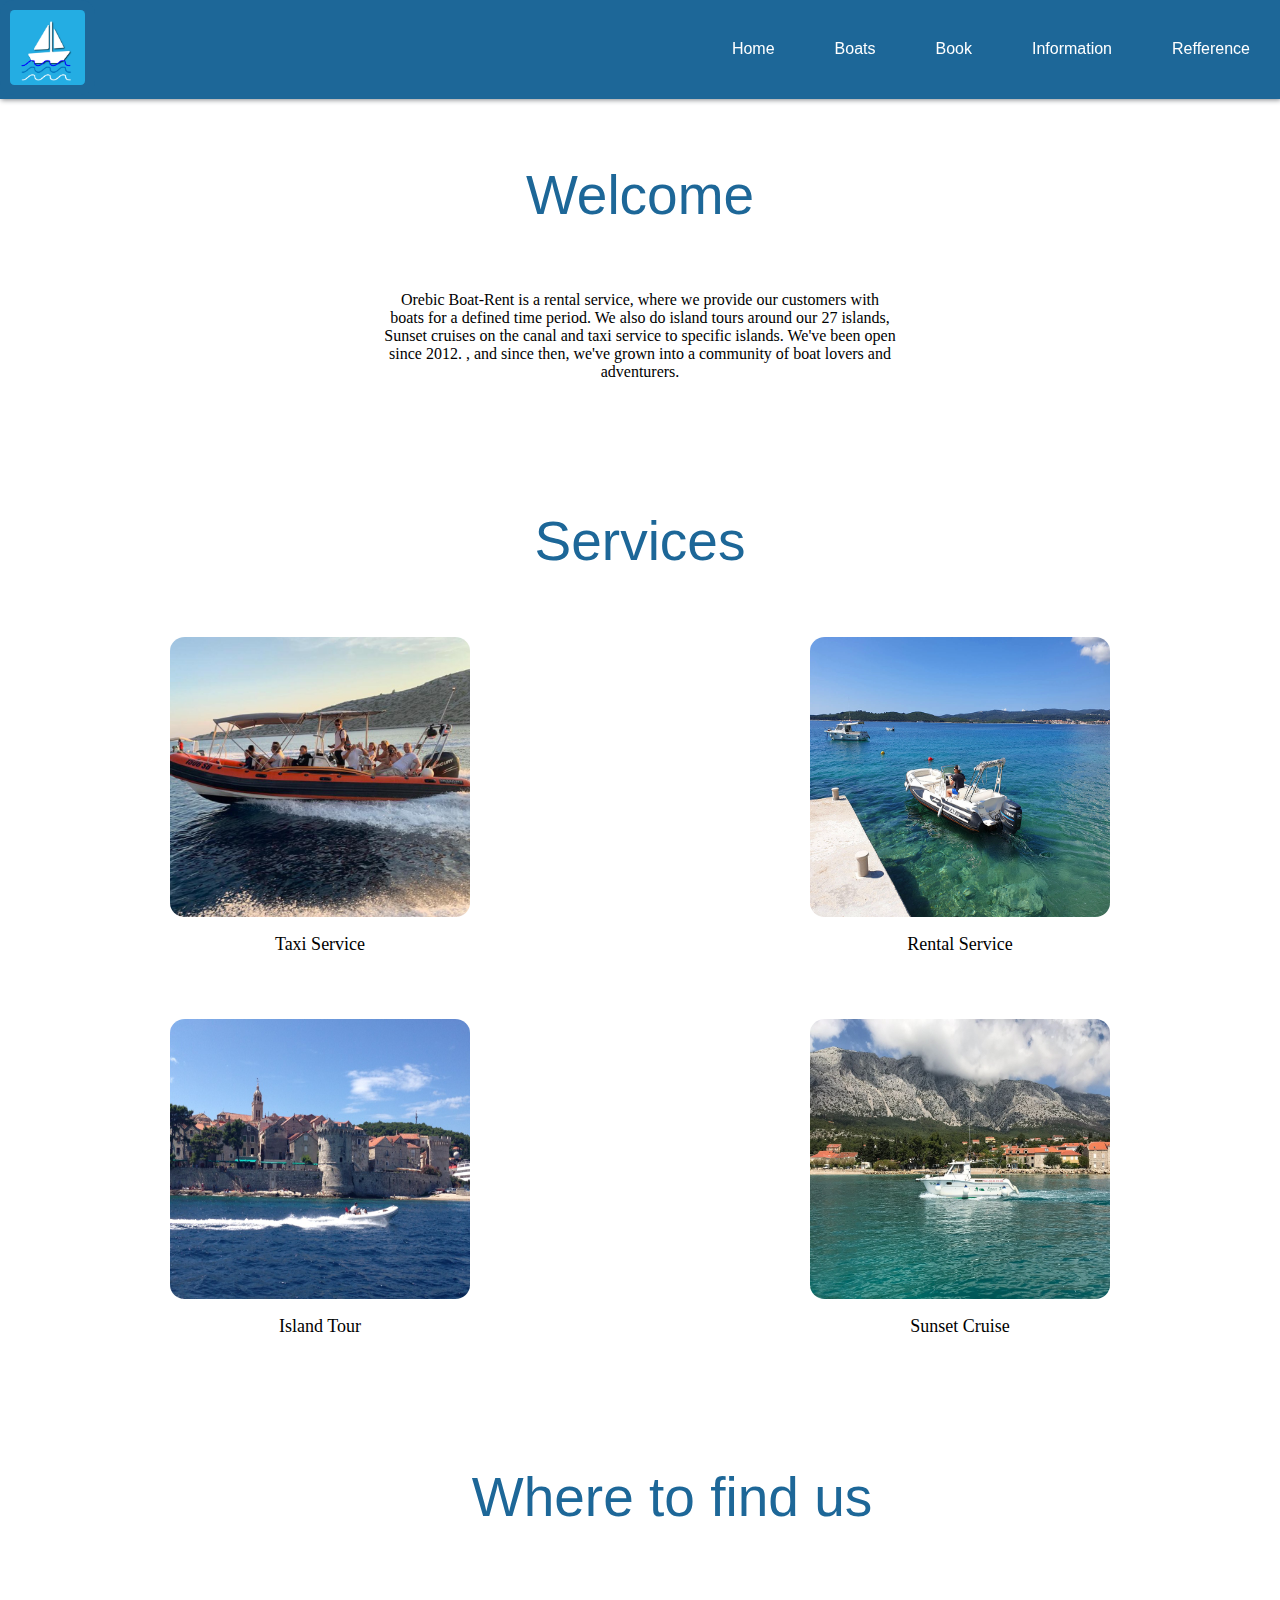
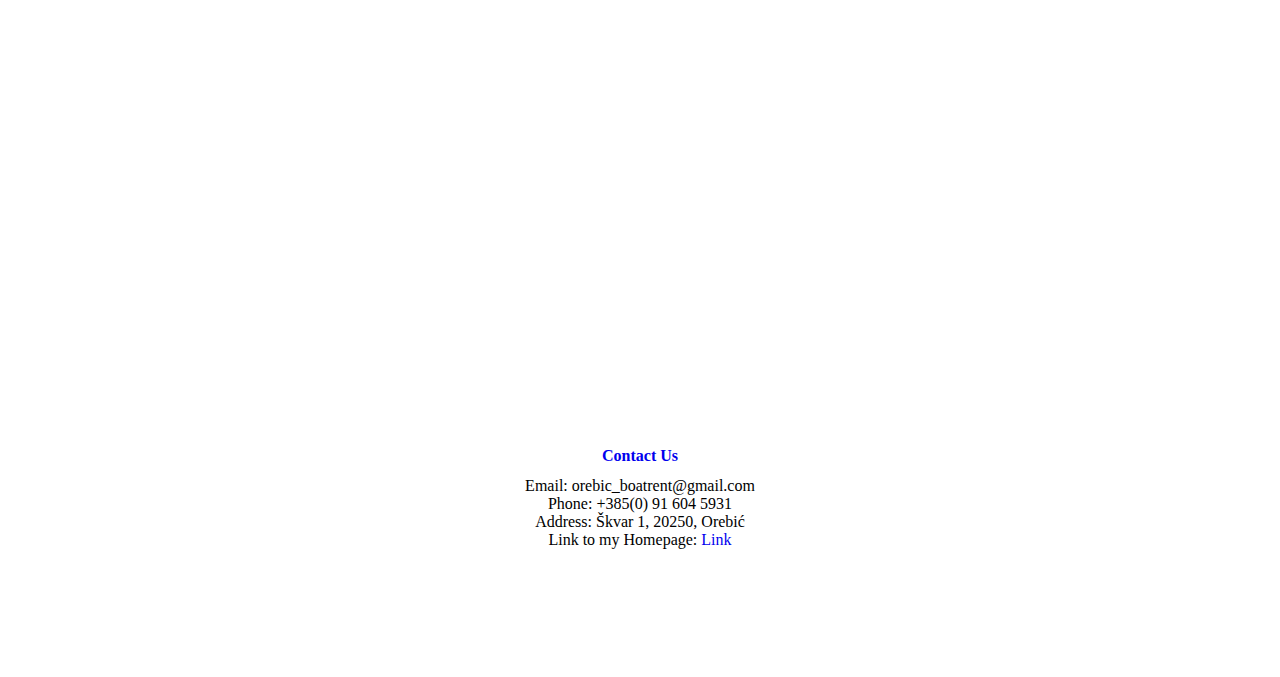
<file: index.html>
<!DOCTYPE html>
<html lang="en">

<head>
    <title>Homepage</title>
    <meta charset="UTF-8">
    <meta http-equiv="X-UA-Compatible" content="IE=edge">
    <meta name="viewport" content="width=device-width, initial-scale=1.0">
    <link rel="stylesheet" href="./assets/css/style.css">
</head>

<body>
    <header class="header">
        <a href="#" class="logo"><img src="./assets/images/logo.png" alt="logo" height="95" width="95" class="lg"></a>
        <input class="side-menu" type="checkbox" id="side-menu" />
        <label class="hamb" for="side-menu"><span class="hamb-line"></span></label>
        <nav class="nav">
            <ul class="menu">
                <li><a href="index.html">Home</a></li>
                <li><a href="boats.html">Boats</a> </li>
                <li><a href="book.html">Book</a></li>
                <li><a href="information.html">Information</a></li>
                <li><a href="refference.html">Refference</a></li>
            </ul>
        </nav>
    </header>
    <main>
        <div class="title1">
            <p class="title">Welcome</p>
        </div>
        <div class="text1">
            <p class="text">
                Orebic Boat-Rent is a rental service, where we provide our customers with boats for
                a defined time period. We also do island tours around our 27 islands, Sunset cruises on
                the canal and taxi service to specific islands. We've been open since 2012. , and since then,
                we've grown into a community of boat lovers and adventurers.
            </p>
        </div>
        <div class="title2">
            <p class="title">Services</p>
        </div>
        <div class="services">
            <div class="im1">
                <img src="./assets/images/taxi.jpg" alt="photo" width="240" height="220" class="imb">
                <p class="boat">Taxi Service</p>
            </div>

            <div class="im2">
                <img src="./assets/images/rent.jpeg" alt="photo" width="240" height="220" class="imb">
                <p class="boat">Rental Service</p>
            </div>

            <div class="im3">
                <img src="./assets/images/island.jpg" alt="photo" width="240" height="220" class="imb">
                <p class="boat">Island Tour</p>
            </div>

            <div class="im4">
                <img src="./assets/images/cruise.jpg" alt="photo" width="240" height="220" class="imb">
                <p class="boat">Sunset Cruise</p>
            </div>

        </div>
        <div class="map">
            <div class="title3">
                <p class="title">Where to find us</p>
            </div>
            <iframe
                src="https://www.google.com/maps/embed?pb=!1m18!1m12!1m3!1d656.4593199131573!2d17.16926903552807!3d42.97484749954395!2m3!1f0!2f0!3f0!3m2!1i1024!2i768!4f13.1!3m3!1m2!1s0x134a51a24fd25a13%3A0xdbca364795f5dd05!2zT3JlYmnEhyBCb2F0IFJlbnQg8J-bpe-4jw!5e0!3m2!1sen!2shr!4v1670454540759!5m2!1sen!2shr"
                width="600" height="450" style="border:0;" allowfullscreen="" loading="lazy"
                referrerpolicy="no-referrer-when-downgrade"></iframe>

        </div>
        <div class="contact">
            <p class="text"><a href="information.html"><strong>Contact Us</strong></a> </p>
            <ul class="ct">
                <li>Email: orebic_boatrent@gmail.com</li>
                <li>Phone: +385(0) 91 604 5931</li>
                <li>Address: Škvar 1, 20250, Orebić</li>
                <li>Link to my Homepage: <a href="http://solace.ist.rit.edu/~dal4933/140/project1/index.html">Link</a></li>
            </ul>
        </div>

    </main>
</body>

</html>
</file>
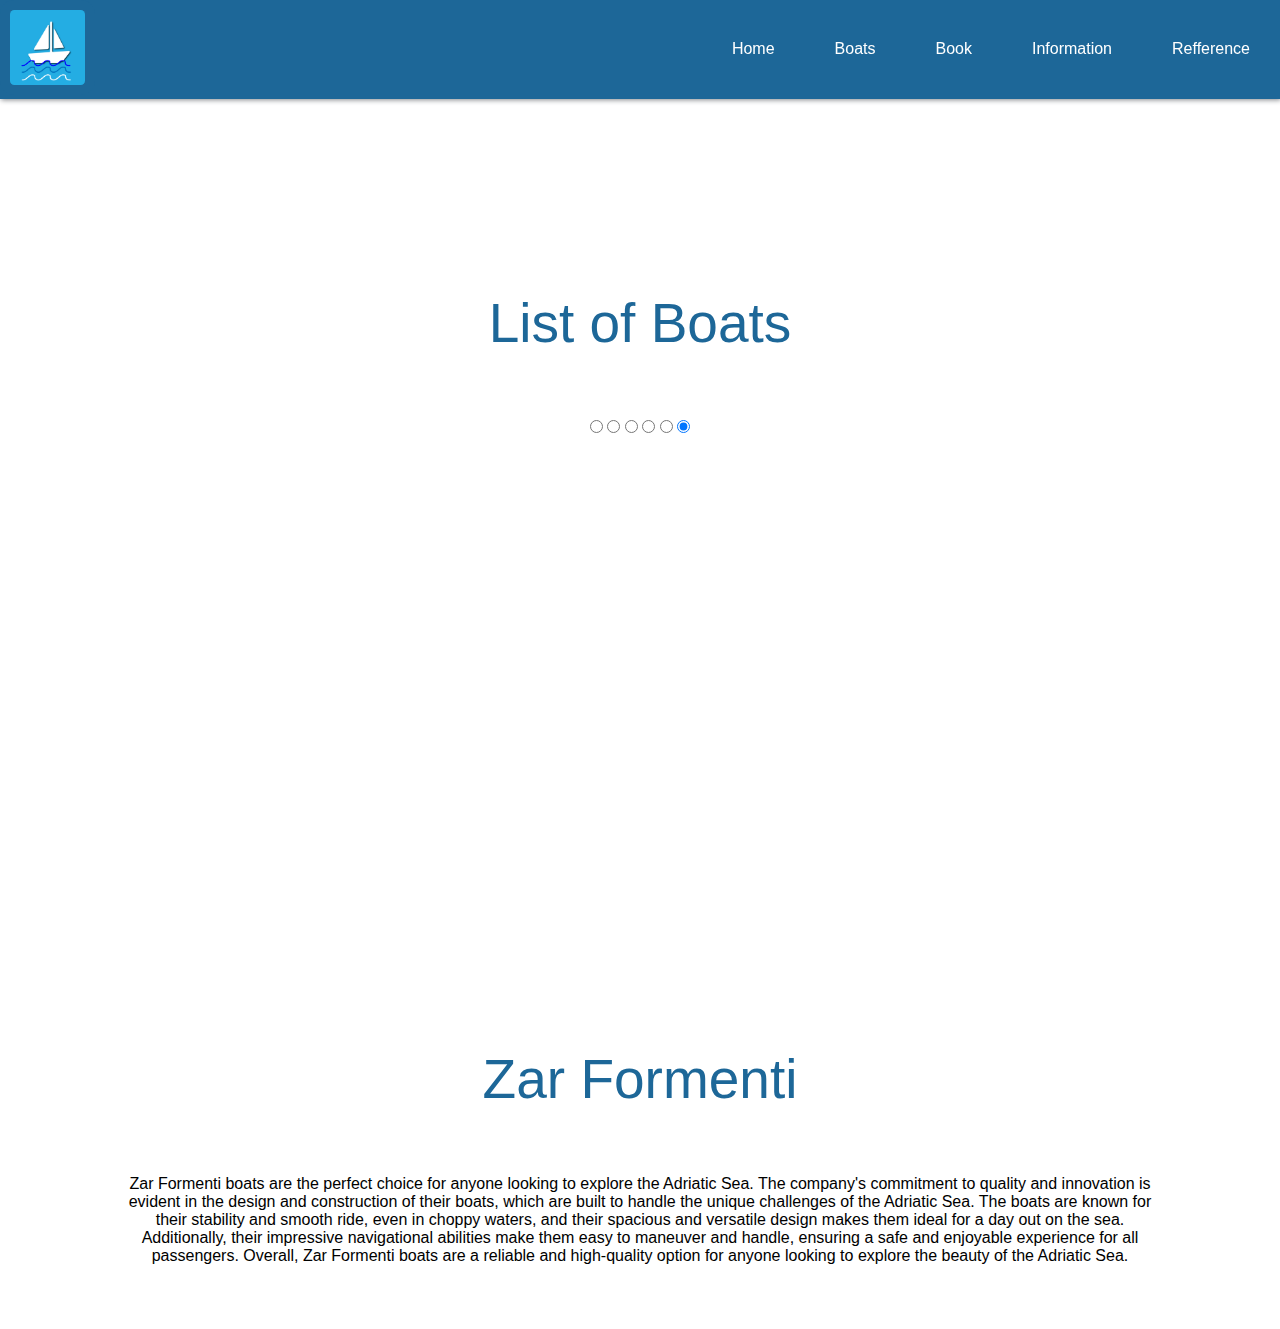
<file: boats.html>
<!DOCTYPE html>
<html lang="en">

<head>
    <title>List of Boats</title>
    <meta charset="UTF-8">
    <meta http-equiv="X-UA-Compatible" content="IE=edge">
    <meta name="viewport" content="width=device-width, initial-scale=1.0">
    <link rel="stylesheet" href="./assets/css/boats.css">
</head>

<body>
    <header class="header">
        <a href="#" class="logo"><img src="./assets/images/logo.png" alt="logo" height="95" width="95" class="lg"></a>
        <input class="side-menu" type="checkbox" id="side-menu" />
        <label class="hamb" for="side-menu"><span class="hamb-line"></span></label>
        <nav class="nav">
            <ul class="menu">
                <li><a href="index.html">Home</a></li>
                <li><a href="boats.html">Boats</a> </li>
                <li><a href="book.html">Book</a></li>
                <li><a href="information.html">Information</a></li>
                <li><a href="refference.html">Refference</a></li>
            </ul>
        </nav>
    </header>
    <main>
        <div class="content">
            <div class="title1">
                <p class="title">List of Boats</p>
            </div>
            <div class="list">
                <div class="text1">
                    Zar 53
                    <p class="text">
                    </p>
                </div>
                <div class="im1">
                    <img src="./assets/images/zar53.jpg" alt="photo" width="310" height="220" class="image">
                </div>
                <div class="text1">
                    <p class="text">
                        Zar 57
                    </p>
                </div>

                <div class="im2">
                    <img src="./assets/images/zar57.jpg" alt="photo" width="310" height="220" class="image">
                </div>
                <div class="text1">

                    <p class="text">
                        Zar 61
                    </p>
                </div>
                <div class="im3">
                    <img src="./assets/images/zar61.jpg" alt="photo" width="310" height="220" class="image">
                </div>
                <div class="text1">

                    <p class="text">
                        Zar 65
                    </p>
                </div>
                <div class="im4">
                    <img src="./assets/images/zar65.png" alt="photo" width="310" height="220" class="image">
                </div>
                <div class="text1">

                    <p class="text">
                        Zar 75
                    </p>
                </div>
                <div class="im5">
                    <img src="./assets/images/zar75.jpg" alt="photo" width="310" height="220" class="image">
                </div>
                <div class="text1">

                    <p class="text">
                        Zar 85
                    </p>
                </div>
                <div class="im6">
                    <img src="./assets/images/zar85.jpg" alt="photo" width="310" height="220" class="image">
                </div>
            </div>

            <div class="slider-container">
                <div class="kala">
                    <label for="slide-dot-1"></label>
                    <label for="slide-dot-2"></label>
                    <label for="slide-dot-3"></label>
                    <label for="slide-dot-4"></label>
                    <label for="slide-dot-5"></label>
                    <label for="slide-dot-6"></label>
                </div>
                <input id="slide-dot-1" type="radio" name="slides" checked>
                <div class="slide slide-1"></div>
                <input id="slide-dot-2" type="radio" name="slides">
                <div class="slide slide-2"></div>
                <input id="slide-dot-3" type="radio" name="slides">
                <div class="slide slide-3"></div>
                <input id="slide-dot-4" type="radio" name="slides" checked>
                <div class="slide slide-4"></div>
                <input id="slide-dot-5" type="radio" name="slides" checked>
                <div class="slide slide-5"></div>
                <input id="slide-dot-6" type="radio" name="slides" checked>
                <div class="slide slide-6"></div>
            </div>
            <div class="title2">
                <p class="title">Zar Formenti</p>
            </div>
            <p class="text2">Zar Formenti boats are the perfect choice for anyone looking to explore the Adriatic
                Sea. The company's commitment to quality and innovation is evident in the design and construction of
                their boats, which are built to handle the unique challenges of the Adriatic Sea. The boats are
                known for their stability and smooth ride, even in choppy waters, and their spacious and versatile
                design makes them ideal for a day out on the sea. Additionally, their impressive navigational
                abilities make them easy to maneuver and handle, ensuring a safe and enjoyable experience for all
                passengers. Overall, Zar Formenti boats are a reliable and high-quality option for anyone looking to
                explore the beauty of the Adriatic Sea.</p>
        </div>
        </div>
    </main>
</body>
</html>
</html>
</file>
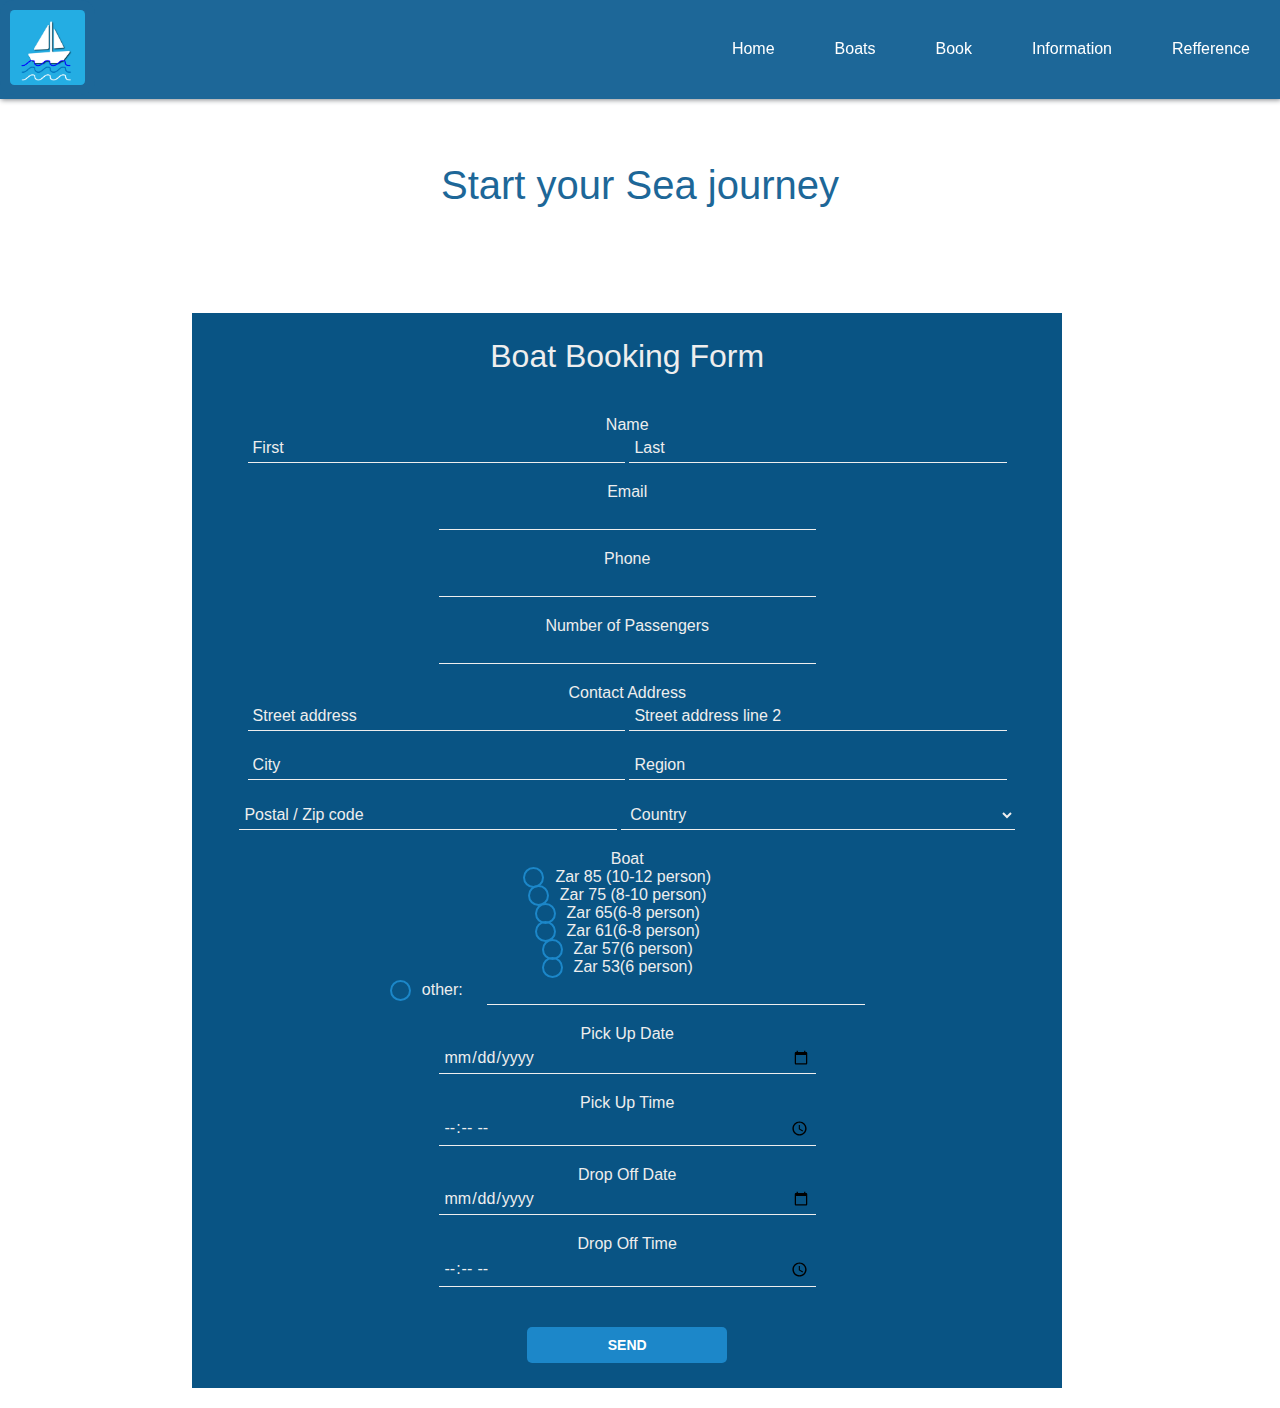
<file: book.html>
<!DOCTYPE html>
<html lang="en">

<head>
    <title>Book a Boat</title>
    <meta charset="UTF-8">
    <meta http-equiv="X-UA-Compatible" content="IE=edge">
    <meta name="viewport" content="width=device-width, initial-scale=1.0">
    <link rel="stylesheet" href="./assets/css/book.css">
</head>

<body>
    <header class="header">
        <a href="#" class="logo"><img src="./assets/images/logo.png" alt="logo" height="95" width="95" class="lg"></a>
        <input class="side-menu" type="checkbox" id="side-menu" />
        <label class="hamb" for="side-menu"><span class="hamb-line"></span></label>
        <nav class="nav">
            <ul class="menu">
                <li><a href="index.html">Home</a></li>
                <li><a href="boats.html">Boats</a> </li>
                <li><a href="book.html">Book</a></li>
                <li><a href="information.html">Information</a></li>
                <li><a href="refference.html">Refference</a></li>
            </ul>
        </nav>
    </header>
    <main>
        <div class="title1">
            <p class="title">Start your Sea journey</p>
        </div>
        <div class="testbox">
            <form action="/">
                <div class="banner">
                    <h1>Boat Booking Form</h1>
                </div>
                <div class="item">
                    <p>Name</p>
                    <div class="name-item">
                        <input type="text" name="name" placeholder="First" />
                        <input type="text" name="name" placeholder="Last" />
                    </div>
                </div>
                <div class="item">
                    <p>Email</p>
                    <input type="text" name="name" />
                </div>
                <div class="item">
                    <p>Phone</p>
                    <input type="text" name="name" />
                </div>
                <div class="item">
                    <p>Number of Passengers</p>
                    <input type="text" name="name" />
                </div>
                <div class="item">
                    <p>Contact Address</p>
                    <input type="text" name="name" placeholder="Street address" />
                    <input type="text" name="name" placeholder="Street address line 2" />
                    <div class="city-item">
                        <input type="text" name="name" placeholder="City" />
                        <input type="text" name="name" placeholder="Region" />
                        <input type="text" name="name" placeholder="Postal / Zip code" />
                        <select>
                            <option value="">Country</option>
                            <option value="1">Russia</option>
                            <option value="2">Germany</option>
                            <option value="3">France</option>
                            <option value="4">Armenia</option>
                            <option value="5">USA</option>
                        </select>
                    </div>
                </div>
                <div class="question">
                    <p>Boat</p>
                    <div class="question-answer">
                        <div>
                            <input type="radio" value="none" id="radio_1" name="vehicle" />
                            <label for="radio_1" class="radio"><span>Zar 85 (10-12 person)</span></label>
                        </div>
                        <div>
                            <input type="radio" value="none" id="radio_2" name="vehicle" />
                            <label for="radio_2" class="radio"><span>Zar 75 (8-10 person)</span></label>
                        </div>
                        <div>
                            <input type="radio" value="none" id="radio_3" name="vehicle" />
                            <label for="radio_3" class="radio"><span>Zar 65(6-8 person)</span></label>
                        </div>
                        <div>
                            <input type="radio" value="none" id="radio_4" name="vehicle" />
                            <label for="radio_4" class="radio"><span>Zar 61(6-8 person)</span></label>
                        </div>
                        <div>
                            <input type="radio" value="none" id="radio_4" name="vehicle" />
                            <label for="radio_5" class="radio"><span>Zar 57(6 person)</span></label>
                        </div>
                        <div>
                            <input type="radio" value="none" id="radio_4" name="vehicle" />
                            <label for="radio_6" class="radio"><span>Zar 53(6 person)</span></label>
                        </div>
                        <div>
                            <input type="radio" value="none" id="radio_5" name="vehicle" />
                            <label for="radio_5" class="radio other"><span>other:</span></label>
                            <input class="other" type="text" name="name" />
                        </div>
                    </div>
                </div>
                <div class="item">
                    <p>Pick Up Date</p>
                    <input type="date" name="bdate" />
                    <i class="fas fa-calendar-alt"></i>
                </div>
                <div class="item">
                    <p>Pick Up Time</p>
                    <input type="time" name="name" />
                    <i class="fas fa-clock"></i>
                </div>
                <div class="item">
                    <p>Drop Off Date</p>
                    <input type="date" name="bdate" />
                    <i class="fas fa-calendar-alt"></i>
                </div>
                <div class="item">
                    <p>Drop Off Time</p>
                    <input type="time" name="name" />
                    <i class="fas fa-clock"></i>
                </div>



                <div class="btn-block">
                    <button type="submit" href="/">SEND</button>
                </div>
            </form>
        </div>
    </main>
</body>

</html>
</file>
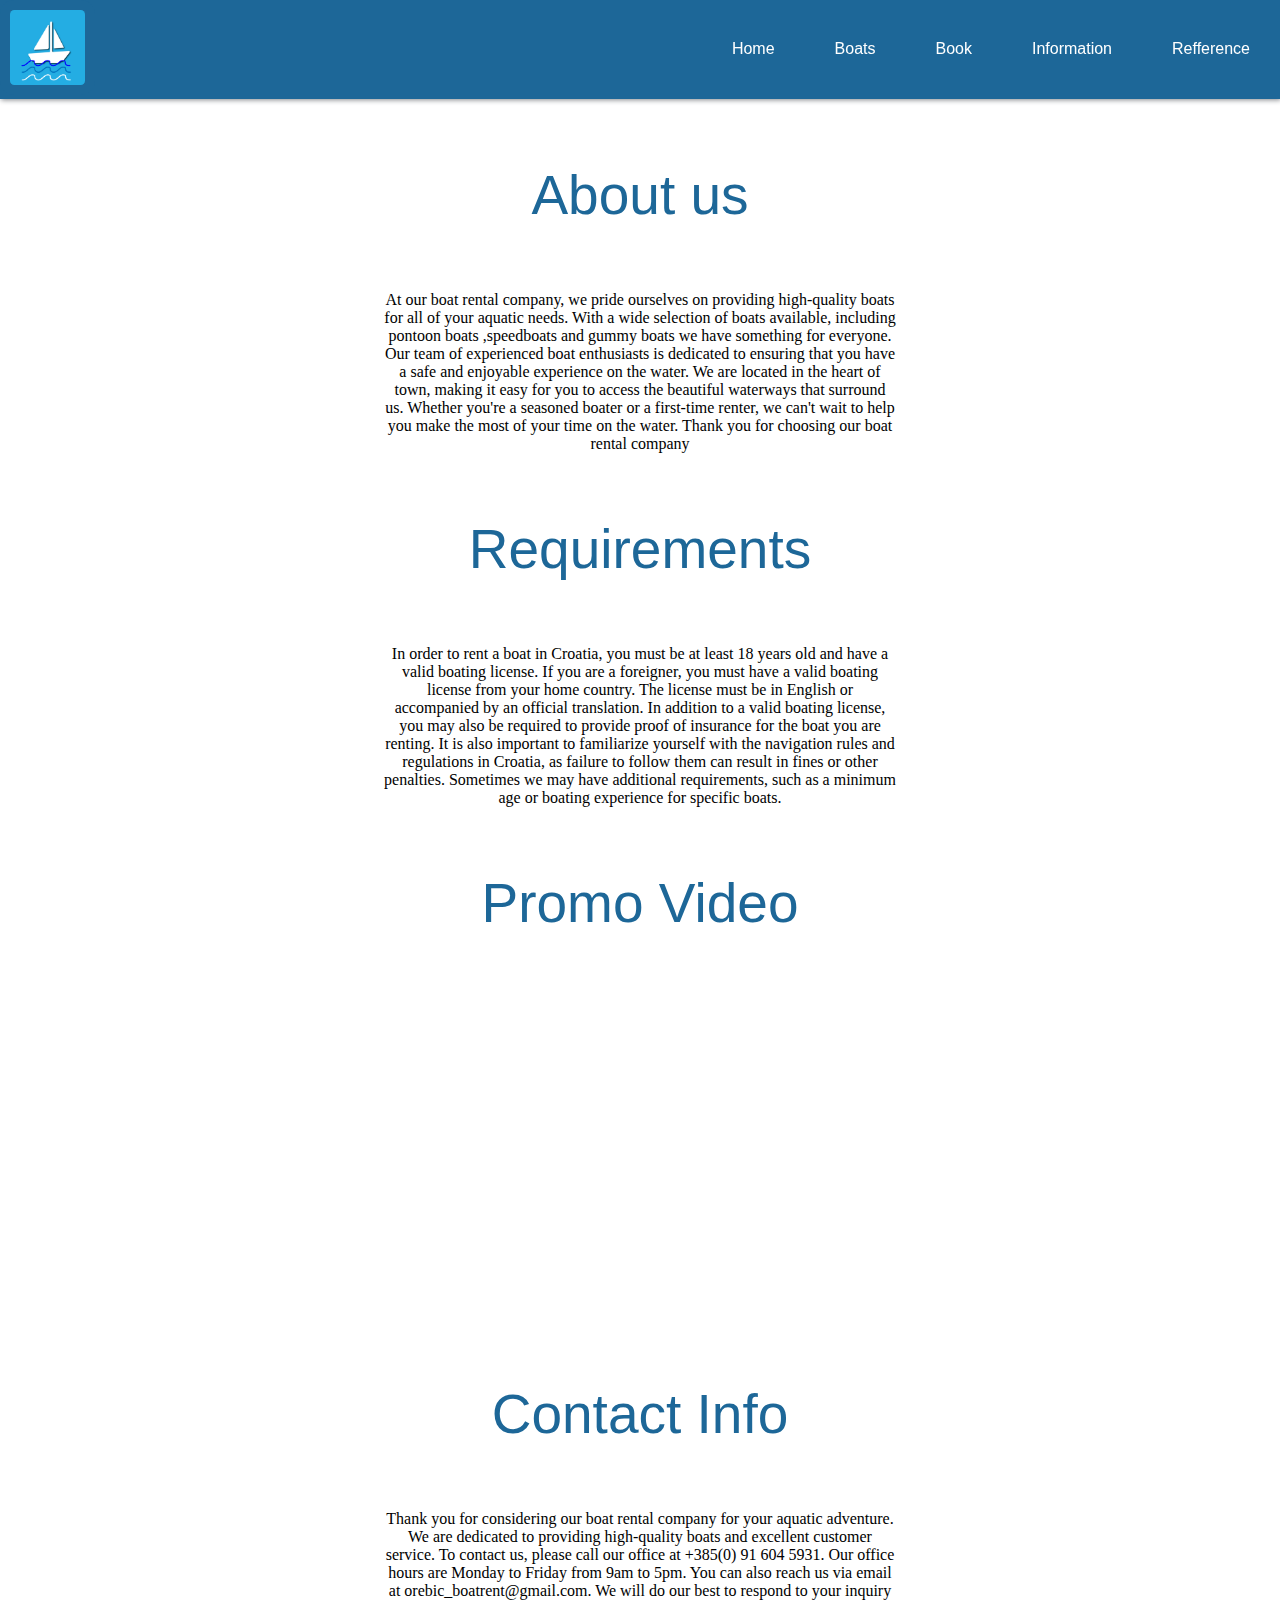
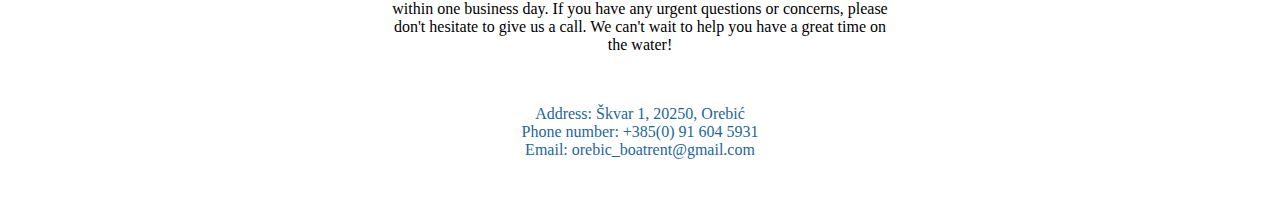
<file: information.html>
<!DOCTYPE html>
<html lang="en">

<head>
    <title>Information</title>
    <meta charset="UTF-8">
    <meta http-equiv="X-UA-Compatible" content="IE=edge">
    <meta name="viewport" content="width=device-width, initial-scale=1.0">
    <link rel="stylesheet" href="./assets/css/information.css">
</head>

<body>
    <header class="header">
        <a href="#" class="logo"><img src="./assets/images/logo.png" alt="logo" height="95" width="95" class="lg"></a>
        <input class="side-menu" type="checkbox" id="side-menu" />
        <label class="hamb" for="side-menu"><span class="hamb-line"></span></label>
        <nav class="nav">
            <ul class="menu">
                <li><a href="index.html">Home</a></li>
                <li><a href="boats.html">Boats</a> </li>
                <li><a href="book.html">Book</a></li>
                <li><a href="information.html">Information</a></li>
                <li><a href="refference.html">Refference</a></li>
            </ul>
        </nav>
    </header>
    <main>
        <div class="title1">
            <p class="title">About us</p>
        </div>
        <div class="text1">
            <p class="text">At our boat rental company, we pride ourselves on providing high-quality boats for all of
                your aquatic needs. With a wide selection of boats available, including pontoon boats
                ,speedboats and gummy boats we have something for everyone. Our team of experienced boat enthusiasts is
                dedicated to
                ensuring that you have a safe and enjoyable experience on the water. We are located in the heart of
                town, making it easy for you to access the beautiful waterways that surround us. Whether you're a
                seasoned boater or a first-time renter, we can't wait to help you make the most of your time on the
                water. Thank you for choosing our boat rental company</p>
        </div>

        <div class="title1">
            <p class="title">Requirements</p>
        </div>
        <div class="text1">
            <p class="text">In order to rent a boat in Croatia, you must be at least 18 years old and have a valid
                boating license. If you are a foreigner, you must have a valid boating license from your home country.
                The license must be in English or accompanied by an official translation. In addition to a valid boating
                license, you may also be required to provide proof of insurance for the boat you are renting. It is also
                important to familiarize yourself with the navigation rules and regulations in Croatia, as failure to
                follow them can result in fines or other penalties. Sometimes we may have additional
                requirements, such as a minimum age or boating experience for specific boats.</p>
        </div>

        <div class="title1">
            <p class="title">Promo Video</p>
        </div>
        <div class="video">
            <iframe width="560" height="315" src="https://www.youtube.com/embed/TlvScXeUsXI"
                title="YouTube video player" frameborder="0"
                allow="accelerometer; autoplay; clipboard-write; encrypted-media; gyroscope; picture-in-picture"
                allowfullscreen></iframe>
        </div>

        <div class="title1">
            <p class="title">Contact Info</p>
        </div>
        <div class="text1">
            <p class="text">Thank you for considering our boat rental company for your aquatic adventure. We are
                dedicated to providing high-quality boats and excellent customer service. To contact us, please call our
                office at +385(0) 91 604 5931. Our office hours are Monday to Friday from 9am to 5pm. You can also reach
                us via
                email at orebic_boatrent@gmail.com. We will do our best to respond to your inquiry within one business
                day. If you have any urgent questions or concerns, please don't hesitate to give us a call. We can't
                wait to help you have a great time on the water!</p>
            <ul class="a">
                <li>Address: Škvar 1, 20250, Orebić</li>
                <li>Phone number: +385(0) 91 604 5931</li>
                <li>Email: orebic_boatrent@gmail.com</li>
            </ul>
        </div>

    </main>
</body>

</html>
</file>
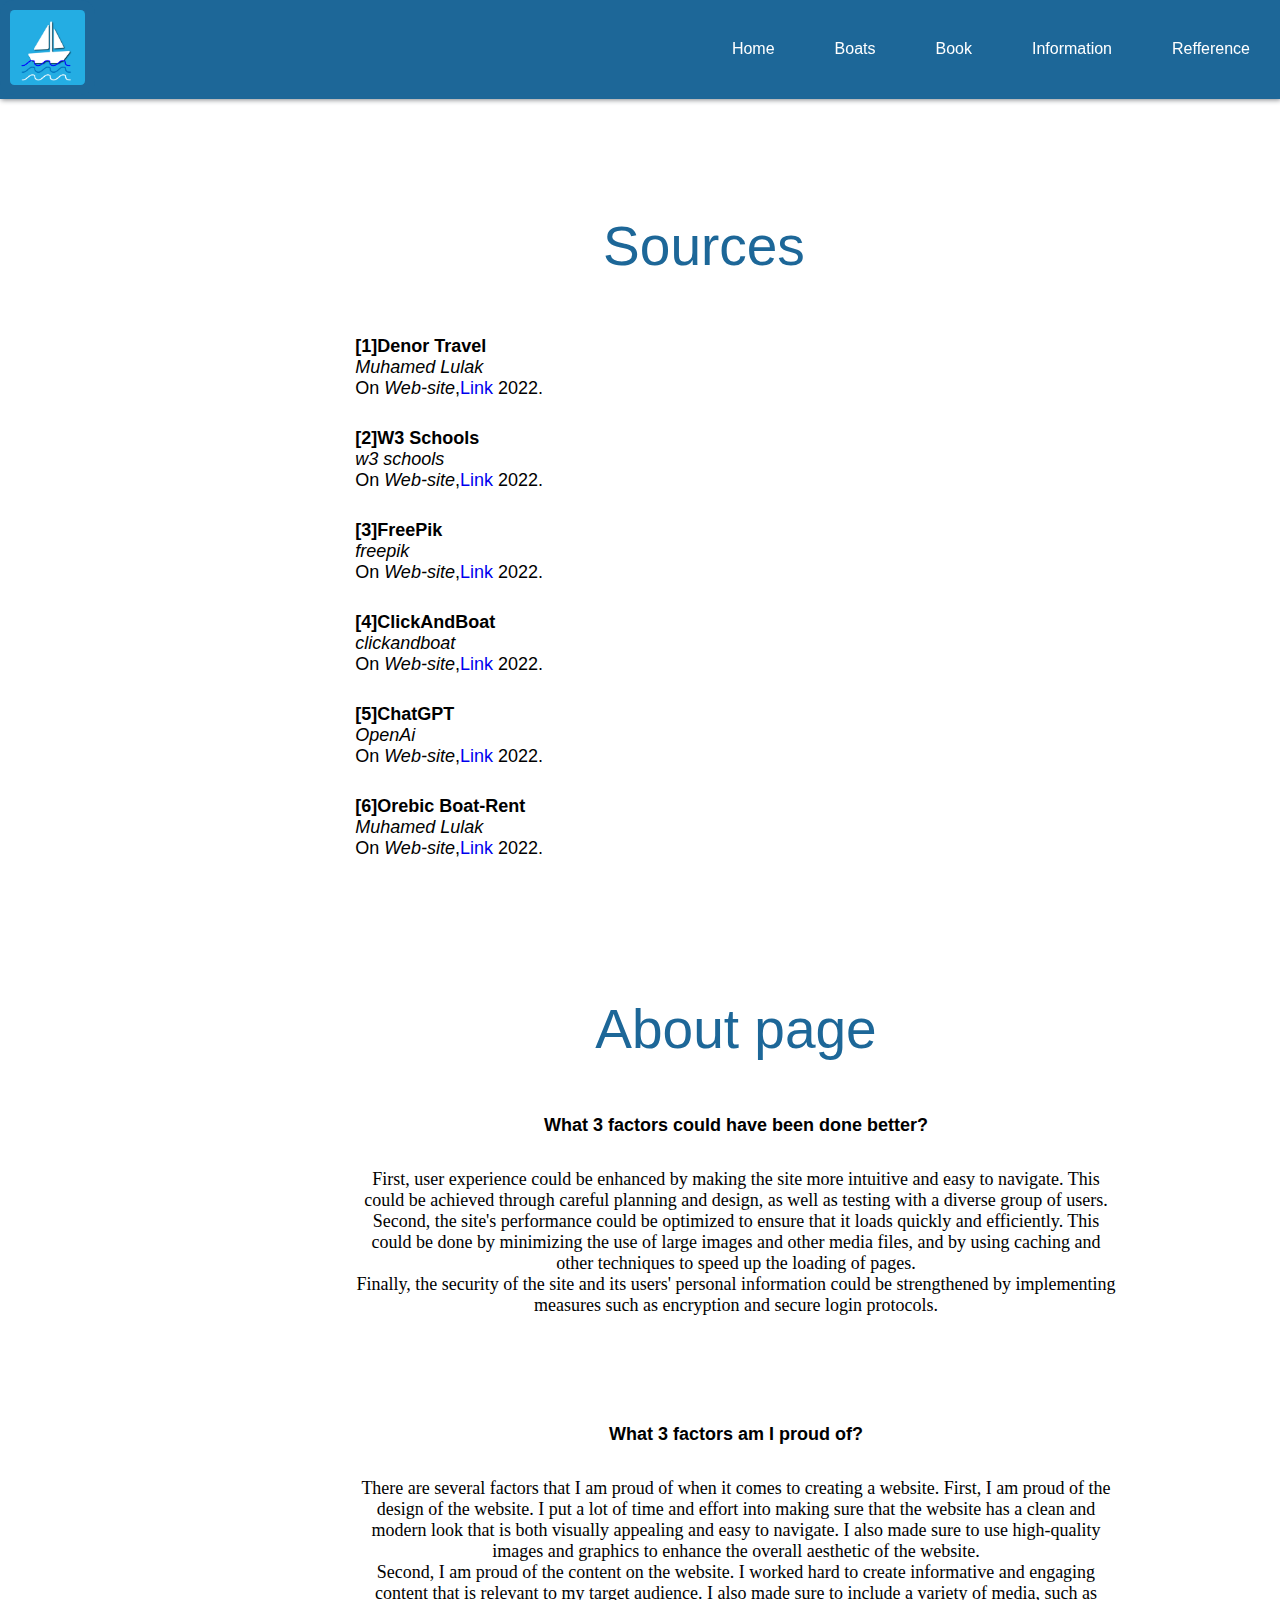
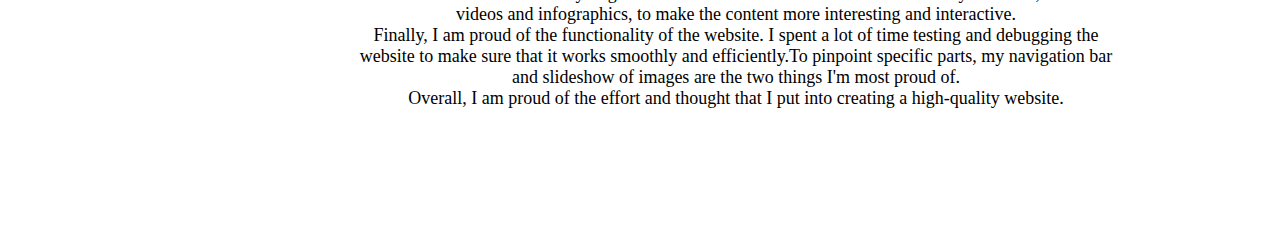
<file: refference.html>
<!DOCTYPE html>
<html lang="en">

<head>
    <title>Refference</title>
    <meta charset="UTF-8">
    <meta http-equiv="X-UA-Compatible" content="IE=edge">
    <meta name="viewport" content="width=device-width, initial-scale=1.0">
    <link rel="stylesheet" href="./assets/css/refference.css">
</head>

<body>
    <header class="header">
        <a href="#" class="logo"><img src="./assets/images/logo.png" alt="logo" height="95" width="95" class="lg"></a>
        <input class="side-menu" type="checkbox" id="side-menu" />
        <label class="hamb" for="side-menu"><span class="hamb-line"></span></label>
        <nav class="nav">
            <ul class="menu">
                <li><a href="index.html">Home</a></li>
                <li><a href="boats.html">Boats</a> </li>
                <li><a href="book.html">Book</a></li>
                <li><a href="information.html">Information</a></li>
                <li><a href="refference.html">Refference</a></li>
            </ul>
        </nav>
    </header>
    <main>
        <div class="title1">
            <p class="title">Sources</p>
        </div>
        <div class="sources">
            <div class="source">
                <div class="source">
                    <div class="source-title">
                        [1]Denor Travel
                    </div>
                    <div class="source-author">
                        Muhamed Lulak
                    </div>
                    <div>
                        On <em>Web-site</em>,<a href="https://denor-travel.hr/">Link</a>
                        2022.
                    </div>

                    <br>
                </div>

                <div class="source">
                    <div class="source-title">
                        [2]W3 Schools
                    </div>
                    <div class="source-author">
                        w3 schools
                    </div>
                    <div>
                        On <em>Web-site</em>,<a href="https://www.w3schools.com/">Link</a>
                        2022.
                    </div>
                    <br>
                </div>

                <div class="source">
                    <div class="source-title">
                        [3]FreePik
                    </div>
                    <div class="source-author">
                        freepik
                    </div>
                    <div>
                        On <em>Web-site</em>,<a href="https://www.freepik.com/">Link</a>
                        2022.
                    </div>
                    <br>
                </div>
                <div class="source">
                    <div class="source-title">
                        [4]ClickAndBoat
                    </div>
                    <div class="source-author">
                        clickandboat
                    </div>
                    <div>
                        On <em>Web-site</em>,<a href="https://www.clickandboat.com/en/">Link</a>
                        2022.
                    </div>
                    <br>
                </div>
                <div class="source">
                    <div class="source-title">
                        [5]ChatGPT
                    </div>
                    <div class="source-author">
                        OpenAi
                    </div>
                    <div>
                        On <em>Web-site</em>,<a href="https://openai.com/blog/chatgpt/">Link</a>
                        2022.
                    </div>
                    <br>
                </div>
                <div class="source">
                    <div class="source-title">
                        [6]Orebic Boat-Rent
                    </div>
                    <div class="source-author">
                        Muhamed Lulak
                    </div>
                    <div>
                        On <em>Web-site</em>,<a href="https://orebic-boat-rent.com/">Link</a>
                        2022.
                    </div>
                    <br>
                </div>
                <div class="aboutp">
                    <p class="title">
                        About page
                    </p>
                    <div class="source-title">
                        What 3 factors could have been done better?
                    </div>
                    <p class="text1">
                        First, user experience could be enhanced by making the site more intuitive and easy to navigate.
                        This could be achieved through careful planning and design, as well as testing with a diverse
                        group
                        of users.
                        <br>
                        Second, the site's performance could be optimized to ensure that it loads quickly and
                        efficiently. This could be done by minimizing the use of large images and other media files, and
                        by
                        using caching and other techniques to speed up the loading of pages.
                        <br>
                        Finally, the security of the
                        site and its users' personal information could be strengthened by implementing measures such as
                        encryption and secure login protocols.
                    </p>
                    <div class="source-title">
                        What 3 factors am I proud of?
                    </div>
                    <p class="text1">
                        There are several factors that I am proud of when it comes to creating a website. First, I am
                        proud
                        of the design of the website. I put a lot of time and effort into making sure that the website
                        has a
                        clean and modern look that is both visually appealing and easy to navigate. I also made sure to
                        use
                        high-quality images and graphics to enhance the overall aesthetic of the website.
                        <br>
                        Second, I am proud of the content on the website. I worked hard to create informative and
                        engaging
                        content that is relevant to my target audience. I also made sure to include a variety of media,
                        such
                        as videos and infographics, to make the content more interesting and interactive.
                        <br>
                        Finally, I am proud of the functionality of the website. I spent a lot of time testing and
                        debugging
                        the website to make sure that it works smoothly and efficiently.To pinpoint specific parts, my navigation bar and 
                        slideshow of images are the two things I'm most proud of.
                        <br>
                        Overall, I am proud of the effort and thought that I put into creating a high-quality website.
                    </p>
                </div>
    </main>
</body>

</html>
</file>
<file: assets/css/style.css>
:root {
    --white: white;
    --black: #1d6798;
    --gray: #85888C;
}

* {
    margin: 0;
    padding: 0;
    box-sizing: border-box;
}

.contact {
    text-align: center;
    padding-bottom: 10%;
    font-family:Georgia, 'Times New Roman', Times, serif;
}

.ct {
    padding-top: 1%;
    list-style-type: circle;
}

.im1 {
    padding-top: 10%;
}

.im2 {
    padding-top: 10%;
}

.im3 {
    padding-top: 10%;
}

.im4 {
    padding-top: 10%;
}

.map {
    width: auto;
    margin: auto;
    overflow: scroll;
   
        text-align: center;
   

}

iframe {
    padding-bottom: 10%;
}

.title3 {
    padding-top: 10%;
    margin-left: 5%;
    text-align: center;
    padding-bottom: 5%;
}

.title {
    font-size: 30px;
    font-family: Impact, Haettenschweiler, 'Arial Narrow Bold', sans-serif;
    color: #1d6798;
    z-index: -1;

}

.text {
    font-family: 'Lucida Sans';
    z-index: -2;
}

.title1 {
    padding-bottom: 5%;
    text-align: center;
    padding-top: 10%;
}

.title2 {
    padding-top: 10%;
    text-align: center;
}

.text1 {
    margin: auto;
    width: 60%;
    text-align: center;
}

.boat {
    padding-top: 2%;
    font-family:Georgia, 'Times New Roman', Times, serif;
    font-size: large;
}

.services {
    text-align: center;
}

body {
    background-color: var(--white);
    font-family: "Poppins", sans-serif;
}

a {
    text-decoration: none;
}

ul {
    list-style: none;
}

.header {
    background-color: var(--black);
    box-shadow: 1px 1px 5px 0px var(--gray);
    position: sticky;
    top: 0;
    width: 100%;
}

.logo {
    display: inline-block;
    color: var(--white);
    
}
.lg{
    border: 10px solid #1d6798;
    border-radius: 15%;
}

.nav {
    width: 100%;
    height: 100%;
    position: fixed;
    background-color: var(--black);
    overflow: hidden;
}

.menu a {
    display: block;
    padding: 30px;
    color: var(--white);
}

.menu a:hover {
    background-color: #25aafd;
}

.nav {
    max-height: 0;
    transition: max-height .5s ease-out;
}

.hamb {
    cursor: pointer;
    float: right;
    padding: 40px 20px;
}

/* Style label tag */

.hamb-line {
    background: var(--white);
    display: block;
    height: 2px;
    position: relative;
    width: 24px;

}

.hamb-line::before,
.hamb-line::after {
    background: var(--white);
    content: '';
    display: block;
    height: 100%;
    position: absolute;
    transition: all .2s ease-out;
    width: 100%;
}

.hamb-line::before {
    top: 5px;
}

.hamb-line::after {
    top: -5px;
}

.side-menu {
    display: none;
}

.side-menu:checked~nav {
    max-height: 100%;
}

.side-menu:checked~.hamb .hamb-line {
    background: transparent;
}

.side-menu:checked~.hamb .hamb-line::before {
    transform: rotate(-45deg);
    top: 0;
}

.side-menu:checked~.hamb .hamb-line::after {
    transform: rotate(45deg);
    top: 0;
}

.imb {
    width: 420px;
    height: 400px;
    border-radius: 5%;

}

@media (min-width: 768px) {

    .text {
        margin: auto;
        width: 50%;
    }

    .im1 {
        padding-top: 0;
    }

    .im2 {
        padding-top: 0;
    }

    .map {
        text-align: center;
    }

    .nav {
        max-height: none;
        top: 10px;
        position: relative;
        float: right;
        width: fit-content;
        background-color: transparent;
    }

    .menu li {
        float: left;
    }

    .menu a:hover {
        background-color: transparent;
        color: #25aafd;

    }

    .hamb {
        display: none;
    }

    * {
        margin: 0;
    }

    .services {
        top: 0;
        display: grid;
        grid-template-columns: auto auto;

    }

    main {
        position: absolute;
        overflow: hidden;
        z-index: -1;
    }

    .imb {
        width: 240px;
        height: 220px;

    }

    .title1 {
        padding-top: 5%;
        z-index: -1;
        overflow: hidden;
    }
    .title2{
        padding-bottom: 5%;
    }

    .title {
        z-index: -1;
        overflow: hidden;
        font-size: 40px;

    }

    .text1 {
        z-index: -1;
        overflow: hidden;
        width: 80%;
    }
}

@media (min-width: 1200px) {
    .imb {
        width: 300px;
        height: 280px;

    }

    .text {
        margin: auto;
        width: 50%;
    }

    .title3 {
        padding-top: 10%;
        margin-left: 5%;
        text-align: center;
        padding-bottom: 5%;
    }

    .title {
        font-size: 55px;
    }
}
</file>
<file: assets/css/boats.css>
:root {
    --white: white;
    --black: #1d6798;
    --gray: #85888C;
}

* {
    margin: 0;
    padding: 0;
    box-sizing: border-box;
}

.lg {
    border: 10px solid #1d6798;
    border-radius: 15%;
}

.slider-container {
    visibility: hidden;
}

.contact {
    text-align: center;
    padding-bottom: 10%;
    font-family: Georgia, 'Times New Roman', Times, serif;
}

.ct {
    padding-top: 1%;
    list-style-type: circle;
}

.im1 {
    padding-top: 3%;
    text-align: center;

}

.im2 {
    padding-top: 3%;
    margin-top: 0;
    text-align: center;
}

.im3 {
    text-align: center;
    padding-top: 3%;
}

.im4 {
    text-align: center;
    padding-top: 3%;
}

.im5 {
    text-align: center;
    padding-top: 3%;
}

.im6 {
    text-align: center;
    padding-top: 3%;
}

.map {
    width: auto;
    margin: auto;
    overflow: scroll;

    text-align: center;


}

.title {
    font-size: 30px;
    font-family: Impact, Haettenschweiler, 'Arial Narrow Bold', sans-serif;
    color: #1d6798;
    z-index: -1;

}

.text {
    font-family: Georgia, 'Times New Roman', Times, serif;
    z-index: -2;
}

.text1 {
    padding-top: 10%;
    margin-bottom: 0;
    text-align: center;
    font-size: 25px;
    font-family: Georgia, 'Times New Roman', Times, serif;
}

.text2 {
    width: 60%;
    margin: auto;
    padding-bottom: 5%;
}

.title1 {
    padding-bottom: 5%;
    text-align: center;
    padding-top: 10%;
}

.title2 {
    padding-top: 10%;
    padding-bottom: 5%;
    margin: auto;
    text-align: center;
    width: 50%;
}

.boat {
    padding-top: 2%;
    font-family: Georgia, 'Times New Roman', Times, serif;
    font-size: large;
}

.services {
    text-align: center;
}

body {
    background-color: var(--white);
    font-family: "Poppins", sans-serif;
}

a {
    text-decoration: none;
}

ul {
    list-style: none;
}

.header {
    background-color: var(--black);
    box-shadow: 1px 1px 5px 0px var(--gray);
    position: sticky;
    top: 0;
    width: 100%;
}

.logo {
    display: inline-block;
    color: var(--white);
}

.nav {
    width: 100%;
    height: 100%;
    position: fixed;
    background-color: var(--black);
    overflow: hidden;
}

.menu a {
    display: block;
    padding: 30px;
    color: var(--white);
}

.menu a:hover {
    background-color: #25aafd;
}

.nav {
    max-height: 0;
    transition: max-height .5s ease-out;
}

.hamb {
    cursor: pointer;
    float: right;
    padding: 40px 20px;
}

.hamb-line {
    background: var(--white);
    display: block;
    height: 2px;
    position: relative;
    width: 24px;

}

.hamb-line::before,
.hamb-line::after {
    background: var(--white);
    content: '';
    display: block;
    height: 100%;
    position: absolute;
    transition: all .2s ease-out;
    width: 100%;
}

.hamb-line::before {
    top: 5px;
}

.hamb-line::after {
    top: -5px;
}

.side-menu {
    display: none;
}

.side-menu:checked~nav {
    max-height: 100%;
}

.side-menu:checked~.hamb .hamb-line {
    background: transparent;
}

.side-menu:checked~.hamb .hamb-line::before {
    transform: rotate(-45deg);
    top: 0;
}

.side-menu:checked~.hamb .hamb-line::after {
    transform: rotate(45deg);
    top: 0;
}

.imb {
    width: 420px;
    height: 400px;
    border-radius: 5%;

}

@media (min-width: 768px) {
    .content {
        padding-top: 15%;
        margin: auto;
    }

    .list {
        display: none;
    }

    html,
    body {

        height: 5%;
        margin: auto;
        font-family: "Helvetica", sans-serif;

    }

    img {
        max-width: 100%;
    }

    .slider-container {
        visibility: visible;
        margin: auto;
        height: 500px;
        width: 700px;
        position: relative;
        overflow: hidden;
        text-align: center;
    }

    .kala {
        position: absolute;
        left: 0;
        z-index: 900;
        width: 100%;
        bottom: 0;
    }

    .kala label {
        cursor: pointer;
        display: inline-block;
        width: 16px;
        height: 16px;
        background: #fff;
        border-radius: 50px;
        margin: 0 0.2em 1em;
    }

    .kala label:hover,
    .kala label:focus {
        background: #1c87c9;
    }

    .slide {
        width: 100%;
        height: 100%;
        position: absolute;
        top: 0;
        left: 100%;
        z-index: 10;
        padding: 8em 1em 0;
        background-size: cover;
        background-position: 50% 50%;
        transition: left 0s 0.75s;
    }

    [id^="slide"]:checked+.slide {
        left: 0;
        z-index: 100;
        transition: left 0.65s ease-out;
    }

    .slide-1 {
        background-image: url(http://solace.ist.rit.edu/~dal4933/140/project_3/assets/images/zar53.jpg);
    }

    .slide-2 {
        background-image: url(http://solace.ist.rit.edu/~dal4933/140/project_3/assets/images/zar57.jpg);
    }

    .slide-3 {
        background-image: url(http://solace.ist.rit.edu/~dal4933/140/project_3/assets/images/zar61.jpg);
    }

    .slide-4 {
        background-image: url(http://solace.ist.rit.edu/~dal4933/140/project_3/assets/images/zar65.png);
    }

    .slide-5 {
        background-image: url(http://solace.ist.rit.edu/~dal4933/140/project_3/assets/images/zar75.jpg);
    }

    .slide-6 {
        background-image: url(http://solace.ist.rit.edu/~dal4933/140/project_3/assets/images/zar85.jpg);
    }

    .map {
        text-align: center;
    }

    .nav {
        max-height: none;
        height: 50px;
        top: 10px;
        position: relative;
        float: right;
        width: fit-content;
        background-color: transparent;
    }

    .menu li {
        float: left;
    }

    .menu a:hover {
        background-color: transparent;
        color: #25aafd;

    }

    .hamb {
        display: none;
    }

    * {
        margin: 0;
    }

    main {
        position: absolute;
        overflow: hidden;
        z-index: -1;
    }

    .title1 {
        padding-top: 0;
        z-index: -1;
        overflow: hidden;
    }

    .title {
        z-index: -1;
        overflow: hidden;
        font-size: 40px;

    }

    .text1 {
        z-index: -1;
        overflow: hidden;
    }

    .text2 {
        width: 80%;
    }

    .title2 {
        width: 70%;
    }

    main {
        width: 100%;
        text-align: center;
        z-index: -1;
    }
}

@media (min-width: 1200px) {
    .imb {
        width: 300px;
        height: 280px;

    }

    .text {
        margin: auto;
        width: 90%;
    }

    .title3 {
        padding-top: 10%;
        margin-left: 5%;
        text-align: center;
        padding-bottom: 5%;
    }

    .title {
        font-size: 55px;
    }
}
</file>
<file: assets/css/book.css>
:root {
    --white: white;
    --black: #1d6798;
    --gray: #85888C;
}

.lg {
    border: 10px solid #1d6798;
    border-radius: 15%;
}

* {
    margin: 0;
    padding: 0;
    box-sizing: border-box;
}

html,
body {
    height: 100%;
}

body,
input,
select {
    padding: 0;
    margin: 0;
    outline: none;
    font-family: Roboto, Arial, sans-serif;
    font-size: 16px;
    color: #eee;
}

h1,
h3 {
    font-weight: 400;
}

h1 {
    font-size: 32px;
}

h3 {
    color: #1c87c9;
}

.main-block,
.info {
    display: flex;
    flex-direction: column;
}

.main-block {
    justify-content: center;
    align-items: center;
    width: 100%;
    min-height: 100%;
    background-size: cover;
}

.banner {
    padding-bottom: 5%;
}

.testbox {
    text-align: center;
    margin: auto;
    padding-left: 15%;
}

form {

    width: 80%;
    padding: 25px;
    margin-bottom: 20px;
    background: #095484;
}

input,
select {
    padding: 5px;
    margin-bottom: 20px;
    background: transparent;
    border: none;
    border-bottom: 1px solid #eee;
}

input::placeholder {
    color: #eee;
}

option {
    background: black;
    border: none;
}

.metod {
    display: flex;
}

input[type=radio] {
    display: none;
}

label.radio {
    position: relative;
    display: inline-block;
    margin-right: 20px;
    text-indent: 32px;
    cursor: pointer;
}

label.radio:before {
    content: "";
    position: absolute;
    top: -1px;
    left: 0;
    width: 17px;
    height: 17px;
    border-radius: 50%;
    border: 2px solid #1c87c9;
}

label.radio:after {
    content: "";
    position: absolute;
    width: 8px;
    height: 4px;
    top: 5px;
    left: 5px;
    border-bottom: 3px solid #1c87c9;
    border-left: 3px solid #1c87c9;
    transform: rotate(-45deg);
    opacity: 0;
}

input[type=radio]:checked+label:after {
    opacity: 1;
}

button {
    display: block;
    width: 200px;
    padding: 10px;
    margin: 20px auto 0;
    border: none;
    border-radius: 5px;
    background: #1c87c9;
    font-size: 14px;
    font-weight: 600;
    color: #fff;
}

button:hover {
    background: #095484;
}

@media (min-width: 568px) {
    .info {
        flex-flow: row wrap;
        justify-content: space-between;
    }

    input {
        width: 46%;
    }

    input.fname {
        width: 100%;
    }

    select {
        width: 48%;
    }
}

.map {
    width: auto;
    margin: auto;
    overflow: scroll;
    text-align: center;
}

.title {
    padding-top: 5%;
    font-size: 30px;
    font-family: Impact, 'Arial Narrow Bold', sans-serif;
    color: #1d6798;
    z-index: -1;

}

.text {
    font-family: 'Lucida Sans';
    z-index: -2;
}

.text1 {

    margin-bottom: 0;
    text-align: center;
}

.title1 {

    text-align: center;
    margin-bottom: 5%;
}

body {
    background-color: var(--white);
    font-family: "Poppins", sans-serif;
}

a {
    text-decoration: none;
}

ul {
    list-style: none;
}

.header {
    background-color: var(--black);
    box-shadow: 1px 1px 5px 0px var(--gray);
    position: sticky;
    top: 0;
    width: 100%;
}

.logo {
    display: inline-block;
    color: var(--white);
}

.nav {
    width: 100%;
    height: 100%;
    position: fixed;
    background-color: var(--black);
    overflow: hidden;
}

.menu a {
    display: block;
    padding: 30px;
    color: var(--white);
}

.menu a:hover {
    background-color: #25aafd;
}

.nav {
    max-height: 0;
    transition: max-height .5s ease-out;
}

.hamb {
    cursor: pointer;
    float: right;
    padding: 40px 20px;
}

.hamb-line {
    background: var(--white);
    display: block;
    height: 2px;
    position: relative;
    width: 24px;
}

.hamb-line::before,
.hamb-line::after {
    background: var(--white);
    content: '';
    display: block;
    height: 100%;
    position: absolute;
    transition: all .2s ease-out;
    width: 100%;
}

.hamb-line::before {
    top: 5px;
}

.hamb-line::after {
    top: -5px;
}

.side-menu {
    display: none;
}

.side-menu:checked~nav {
    max-height: 100%;
}

.side-menu:checked~.hamb .hamb-line {
    background: transparent;
}

.side-menu:checked~.hamb .hamb-line::before {
    transform: rotate(-45deg);
    top: 0;
}

.side-menu:checked~.hamb .hamb-line::after {
    transform: rotate(45deg);
    top: 0;
}

.imb {
    width: 420px;
    height: 400px;
    border-radius: 5%;
}

@media (min-width: 768px) {
    .content {
        padding-top: 15%;
        margin: auto;
    }

    .list {
        display: none;
    }

    html,
    body {
        height: 5%;
        margin: auto;
        font-family: "Helvetica", sans-serif;
    }

    img {
        max-width: 100%;
    }

    .nav {
        max-height: none;
        height: 50px;
        top: 10px;
        position: relative;
        float: right;
        width: fit-content;
        background-color: transparent;
    }

    .menu li {
        float: left;
    }

    .menu a:hover {
        background-color: transparent;
        color: #25aafd;
    }

    .hamb {
        display: none;
    }

    * {
        margin: 0;
    }

    main {
        position: absolute;
        overflow: hidden;
        z-index: -1;
    }

    .title1 {
        z-index: -1;
        overflow: hidden;
    }

    .title {
        height: 100px;
        font-size: 30px;
        color: #1d6798;
        font-family: Impact, 'Arial Narrow Bold', sans-serif;
    }

    .text1 {
        z-index: -1;
        overflow: hidden;
    }

    main {
        width: 100%;
        text-align: center;
        z-index: -1;
    }
}

@media (min-width: 1200px) {
    .imb {
        width: 300px;
        height: 280px;

    }

    .text {
        margin: auto;
        width: 90%;
    }


    .title {
        font-size: 40px;
        height: 150px;
    }
}
</file>
<file: assets/css/information.css>
:root {
    --white: white;
    --black: #1d6798;
    --gray: #85888C;
}

* {
    margin: 0;
    padding: 0;
    box-sizing: border-box;
}

.lg {
    border: 10px solid #1d6798;
    border-radius: 15%;
}

.contact {
    text-align: center;
    padding-bottom: 10%;
    font-family: Georgia, 'Times New Roman', Times, serif;
}

ul.a {
    list-style-type: circle;
    color: #1d6798;
    padding-top: 5%;
    padding-bottom: 5%;
}

.ct {
    padding-top: 1%;
    list-style-type: circle;
}

.im1 {
    padding-top: 10%;

}

.im2 {
    padding-top: 10%;
}

.im3 {
    padding-top: 10%;
}

.im4 {
    padding-top: 10%;
}

.map {
    width: auto;
    margin: auto;
    overflow: scroll;
    text-align: center;
}

.video {
    text-align: center;
}

.title3 {
    padding-top: 10%;
    margin-left: 5%;
    text-align: center;
    padding-bottom: 5%;
}

.title {
    font-size: 30px;
    font-family: Impact, Haettenschweiler, 'Arial Narrow Bold', sans-serif;
    color: #1d6798;
    z-index: -1;

}

.text {
    font-family: 'Lucida Sans';
    z-index: -2;
}

.title1 {
    padding-bottom: 5%;
    text-align: center;
    padding-top: 10%;
}

.title2 {
    padding-top: 10%;
    text-align: center;
}

.text1 {
    font-family: Georgia, 'Times New Roman', Times, serif;
    margin: auto;
    width: 60%;
    text-align: center;
}

.boat {
    padding-top: 2%;
    font-family: Georgia, 'Times New Roman', Times, serif;
    font-size: large;
}

.services {
    text-align: center;
}

body {
    background-color: var(--white);
    font-family: "Poppins", sans-serif;
}

a {
    text-decoration: none;
}

ul {
    list-style: none;
}

.header {
    background-color: var(--black);
    box-shadow: 1px 1px 5px 0px var(--gray);
    position: sticky;
    top: 0;
    width: 100%;
}

.logo {
    display: inline-block;
    color: var(--white);
}

.nav {
    width: 100%;
    height: 100%;
    position: fixed;
    background-color: var(--black);
    overflow: hidden;
}

.menu a {
    display: block;
    padding: 30px;
    color: var(--white);
}

.menu a:hover {
    background-color: #25aafd;
}

.nav {
    max-height: 0;
    transition: max-height .5s ease-out;
}

.hamb {
    cursor: pointer;
    float: right;
    padding: 40px 20px;
}

.hamb-line {
    background: var(--white);
    display: block;
    height: 2px;
    position: relative;
    width: 24px;

}

.hamb-line::before,
.hamb-line::after {
    background: var(--white);
    content: '';
    display: block;
    height: 100%;
    position: absolute;
    transition: all .2s ease-out;
    width: 100%;
}

.hamb-line::before {
    top: 5px;
}

.hamb-line::after {
    top: -5px;
}

.side-menu {
    display: none;
}

.side-menu:checked~nav {
    max-height: 100%;
}

.side-menu:checked~.hamb .hamb-line {
    background: transparent;
}

.side-menu:checked~.hamb .hamb-line::before {
    transform: rotate(-45deg);
    top: 0;
}

.side-menu:checked~.hamb .hamb-line::after {
    transform: rotate(45deg);
    top: 0;
}

.imb {
    width: 420px;
    height: 400px;
    border-radius: 5%;
}

@media (min-width: 768px) {

    .text {
        font-family: Georgia, 'Times New Roman', Times, serif;
        margin: auto;
        width: 50%;
    }

    .im1 {
        padding-top: 0;
    }

    .im2 {
        padding-top: 0;
    }

    .map {
        text-align: center;
    }

    .nav {
        max-height: none;
        top: 10px;
        position: relative;
        float: right;
        width: fit-content;
        background-color: transparent;
    }

    .menu li {
        float: left;
    }

    .menu a:hover {
        background-color: transparent;
        color: #25aafd;

    }

    .hamb {
        display: none;
    }

    * {
        margin: 0;
    }

    .services {
        top: 0;
        display: grid;
        grid-template-columns: auto auto;
    }

    main {
        position: absolute;
        overflow: hidden;
        z-index: -1;
    }

    .imb {
        width: 240px;
        height: 220px;

    }

    .title1 {
        padding-top: 5%;
        z-index: -1;
        overflow: hidden;
    }

    .title2 {
        padding-bottom: 5%;
    }

    .title {
        z-index: -1;
        overflow: hidden;
        font-size: 40px;
    }

    .text1 {
        z-index: -1;
        overflow: hidden;
        width: 80%;
    }

    ul.a {
        list-style-type: circle;
    }
}

@media (min-width: 1200px) {
    .imb {
        width: 300px;
        height: 280px;
    }

    .text {
        margin: auto;
        width: 50%;
    }

    .title3 {
        padding-top: 10%;
        margin-left: 5%;
        text-align: center;
        padding-bottom: 5%;
    }

    .title {
        font-size: 55px;
    }
}
</file>
<file: assets/css/refference.css>
:root {
    --white: white;
    --black: #1d6798;
    --gray: #85888C;
}

main {
    width: 100%;

}

.lg {
    border: 10px solid #1d6798;
    border-radius: 15%;
}

.source {
    margin: auto;
    padding-left: 15%;
    margin-bottom: 8px;
}

.source-title {
    font-weight: bold;
}

.source-author {
    font-style: italic;
}

* {
    margin: 0;
    padding: 0;
    box-sizing: border-box;
}

.title {
    padding-top: 10%;
    padding-bottom: 5%;
    text-align: center;
    font-size: 30px;
    font-family: Impact, 'Arial Narrow Bold', sans-serif;
    color: #1d6798;
    z-index: -1;
}

.text {
    font-family: Georgia, 'Times New Roman', Times, serif;
    z-index: -2;
}

.text1 {
    padding-top: 3%;
    padding-bottom: 10%;
    font-family: Georgia, 'Times New Roman', Times, serif;
}

.aboutp {
    text-align: center;
}

body {
    background-color: var(--white);
    font-family: "Poppins", sans-serif;
}

a {
    text-decoration: none;
}

ul {
    list-style: none;
}

.header {
    background-color: var(--black);
    box-shadow: 1px 1px 5px 0px var(--gray);
    position: sticky;
    top: 0;
    width: 100%;
}

.logo {
    display: inline-block;
    color: var(--white);
}

.nav {
    width: 100%;
    height: 100%;
    position: fixed;
    background-color: var(--black);
    overflow: hidden;
}

.menu a {
    display: block;
    padding: 30px;
    color: var(--white);
}

.menu a:hover {
    background-color: #25aafd;
}

.nav {
    max-height: 0;
    transition: max-height .5s ease-out;
}

.hamb {
    cursor: pointer;
    float: right;
    padding: 40px 20px;
}

.hamb-line {
    background: var(--white);
    display: block;
    height: 2px;
    position: relative;
    width: 24px;
}

.hamb-line::before,
.hamb-line::after {
    background: var(--white);
    content: '';
    display: block;
    height: 100%;
    position: absolute;
    transition: all .2s ease-out;
    width: 100%;
}

.hamb-line::before {
    top: 5px;
}

.hamb-line::after {
    top: -5px;
}

.side-menu {
    display: none;
}

.side-menu:checked~nav {
    max-height: 100%;
}

.side-menu:checked~.hamb .hamb-line {
    background: transparent;
}

.side-menu:checked~.hamb .hamb-line::before {
    transform: rotate(-45deg);
    top: 0;
}

.side-menu:checked~.hamb .hamb-line::after {
    transform: rotate(45deg);
    top: 0;
}

.imb {
    width: 420px;
    height: 400px;
    border-radius: 5%;
}

.title1 {
    text-align: center;
    padding-left: 10%;
}

@media (min-width: 768px) {
    .text1 {
        width: 70%;
        margin: auto;
    }

    .sources {
        font-size: 18px;
    }

    .text {
        margin: auto;
        width: 50%;
    }

    .nav {
        max-height: none;
        top: 10px;
        position: relative;
        float: right;
        width: fit-content;
        background-color: transparent;
    }

    .menu li {
        float: left;
    }

    .menu a:hover {
        background-color: transparent;
        color: #25aafd;

    }

    .hamb {
        display: none;
    }

    * {
        margin: 0;
    }

    main {
        position: absolute;
        overflow: hidden;
        z-index: -1;
    }

    .title {
        z-index: -1;
        overflow: hidden;
        font-size: 40px;

    }
}

@media (min-width: 1200px) {
    .text {
        margin: auto;
        width: 50%;
    }

    .title {
        font-size: 55px;
    }
}
</file>
